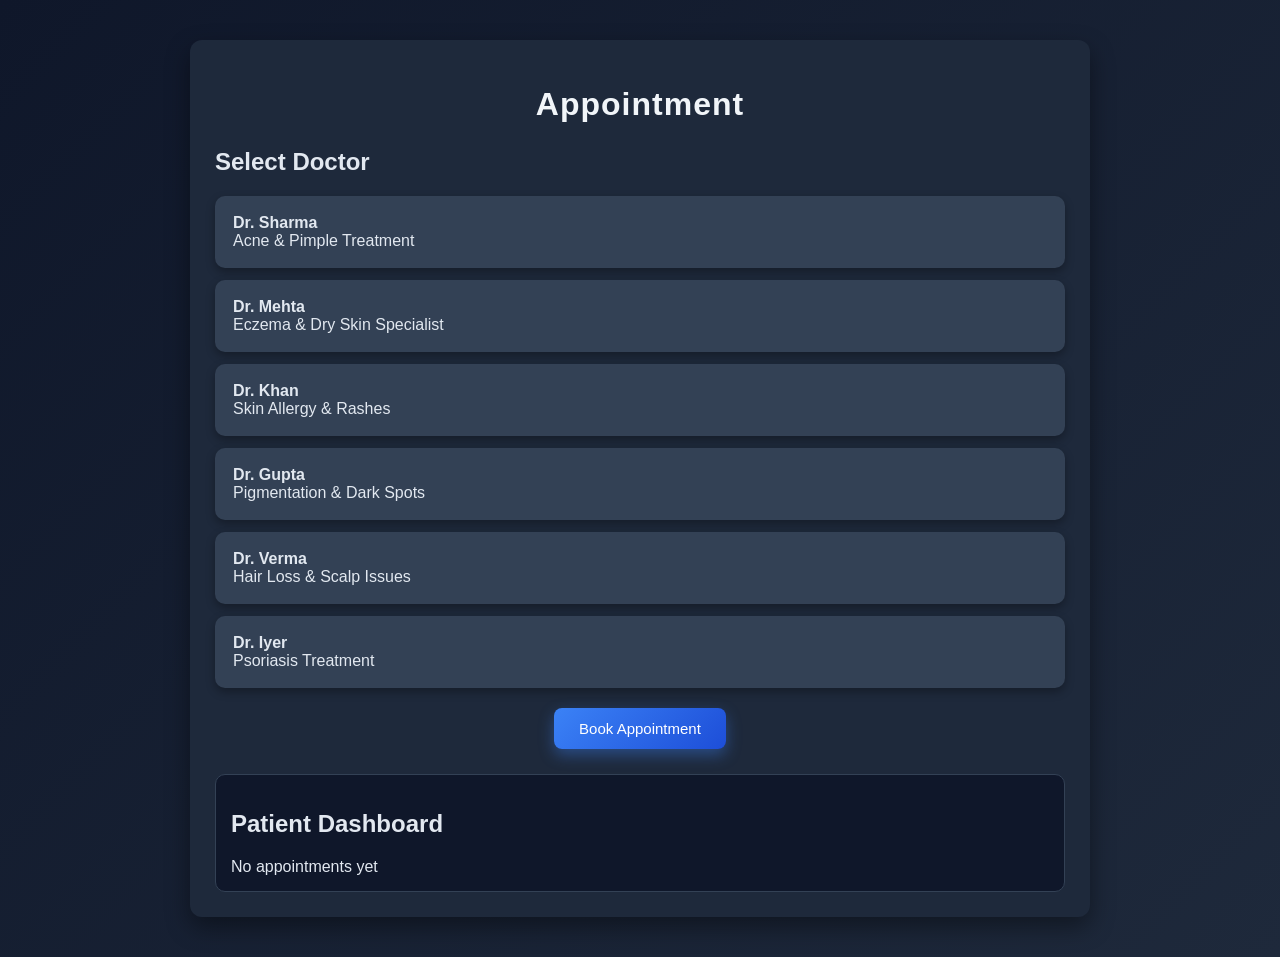
<file: appointment/app/index.html>
<!DOCTYPE html>
<html lang="en">

<head>
    <meta charset="UTF-8">
    <title>Appointment</title>
    <link rel="stylesheet" href="./style.css">
</head>

<body>

    <div class="container">
        <h1>Appointment</h1>

        <!-- Doctor List -->
        <h2>Select Doctor</h2>
        <div id="doctorList"></div>

        <!-- Time Slots -->
        <div id="slotSection"></div>

        <!-- Button -->
        <button onclick="bookAppointment()">Book Appointment</button>

        <!-- Dashboard -->
        <div class="dashboard">
            <h2>Patient Dashboard</h2>
            <div id="appointments"></div>
        </div>
    </div>

    <script src="./script.js"></script>
</body>

</html>
</file>
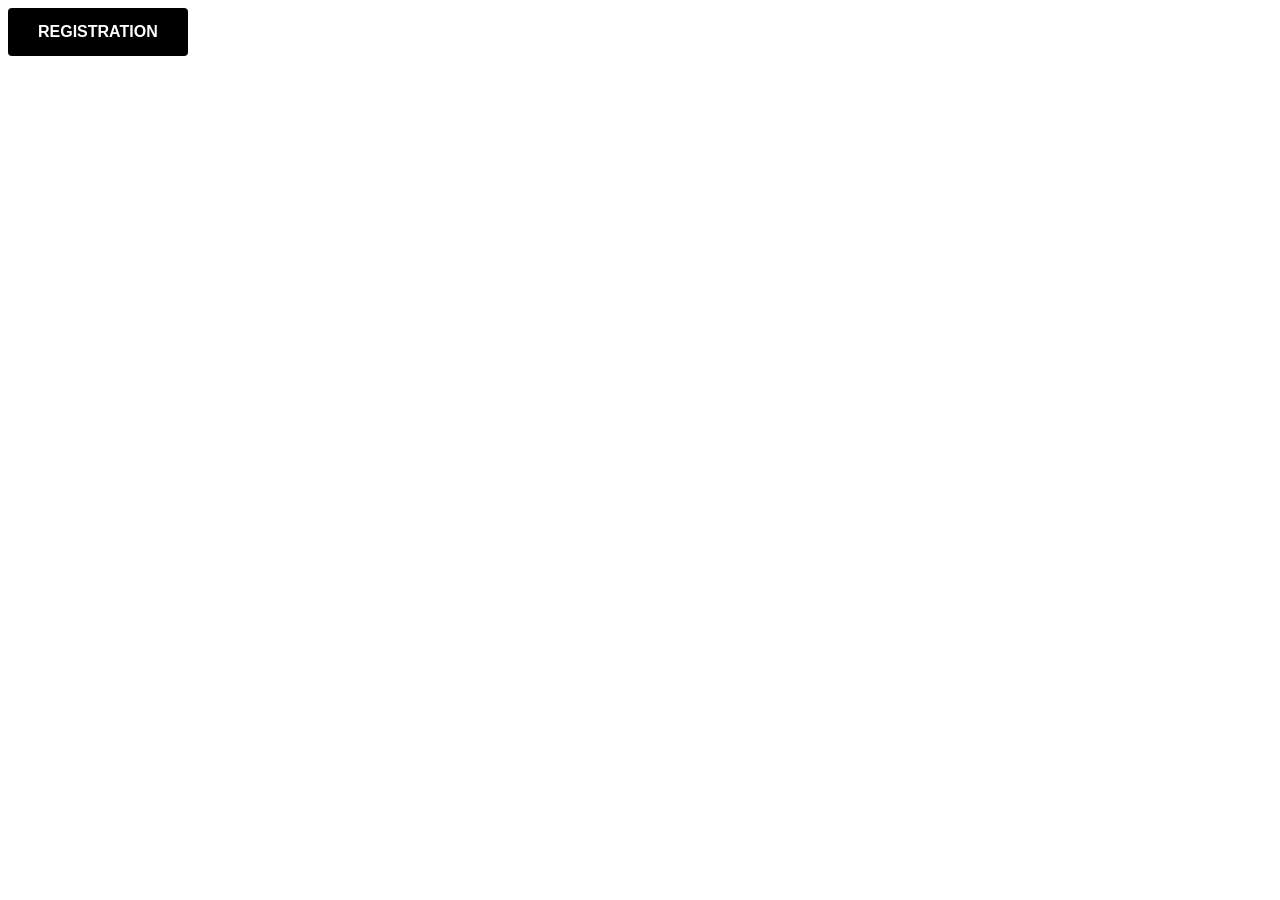
<file: button.html>
<!DOCTYPE html>
<html lang="en">
<head>
    <meta charset="UTF-8">
    <title>CTA Button</title>
    <style>
        .cta {
            background-color: #000;
            color: #fff;
            padding: 15px 30px;
            font-size: 16px;
            font-weight: 600;
            text-transform: uppercase;
            border: none;
            border-radius: 4px;
            cursor: pointer;
            transition: all 0.3s ease;
        }

        .cta:hover {
            background-color: #333;
            transform: translateY(-2px);
        }
    </style>
</head>
<body>

    <!-- Call to Action -->
    <button class="cta">
        REGISTRATION
    </button>

</body>
</html>
</file>
<file: appointment/app/style.css>
body {
    font-family: 'Segoe UI', Arial, sans-serif;
    background: linear-gradient(135deg, #0f172a, #1e293b);
    margin: 0;
    color: #e2e8f0;
}

/* Container */
.container {
    max-width: 850px;
    margin: 40px auto;
    padding: 25px;
    background: #1e293b;
    border-radius: 12px;
    box-shadow: 0 10px 25px rgba(0, 0, 0, 0.4);
}

/* Heading */
h1 {
    text-align: center;
    margin-bottom: 25px;
    color: #f1f5f9;
    letter-spacing: 1px;
}

/* Cards */
.card {
    border: none;
    padding: 18px;
    margin: 12px 0;
    border-radius: 10px;
    cursor: pointer;
    background: #334155;
    box-shadow: 0 4px 10px rgba(0, 0, 0, 0.3);
    transition: all 0.25s ease;
    color: #e2e8f0;
}

.card:hover {
    transform: translateY(-3px);
    background: #3b82f6;
    color: #ffffff;
    box-shadow: 0 8px 18px rgba(0, 0, 0, 0.4);
}

.card.selected {
    background: #2563eb;
    border-left: 5px solid #60a5fa;
    color: #ffffff;
}

/* Slots */
.slot {
    display: inline-block;
    padding: 10px 15px;
    margin: 6px;
    border-radius: 8px;
    border: 1px solid #475569;
    cursor: pointer;
    background: #334155;
    color: #e2e8f0;
    transition: all 0.2s ease;
}

.slot:hover {
    background: #475569;
    transform: scale(1.05);
}

.slot.selected {
    background-color: #22c55e;
    border-color: #4ade80;
    color: #022c22;
    font-weight: 500;
}

/* Button */
button {
    display: block;
    margin: 20px auto 0;
    padding: 12px 25px;
    background: linear-gradient(135deg, #3b82f6, #1d4ed8);
    color: white;
    border: none;
    border-radius: 8px;
    font-size: 15px;
    cursor: pointer;
    transition: all 0.25s ease;
    box-shadow: 0 6px 15px rgba(59, 130, 246, 0.4);
}

button:hover {
    transform: translateY(-2px);
    box-shadow: 0 10px 20px rgba(59, 130, 246, 0.6);
}

/* Dashboard section */
.dashboard {
    margin-top: 25px;
    padding: 15px;
    background: #0f172a;
    border-radius: 10px;
    border: 1px solid #334155;
}
</file>
